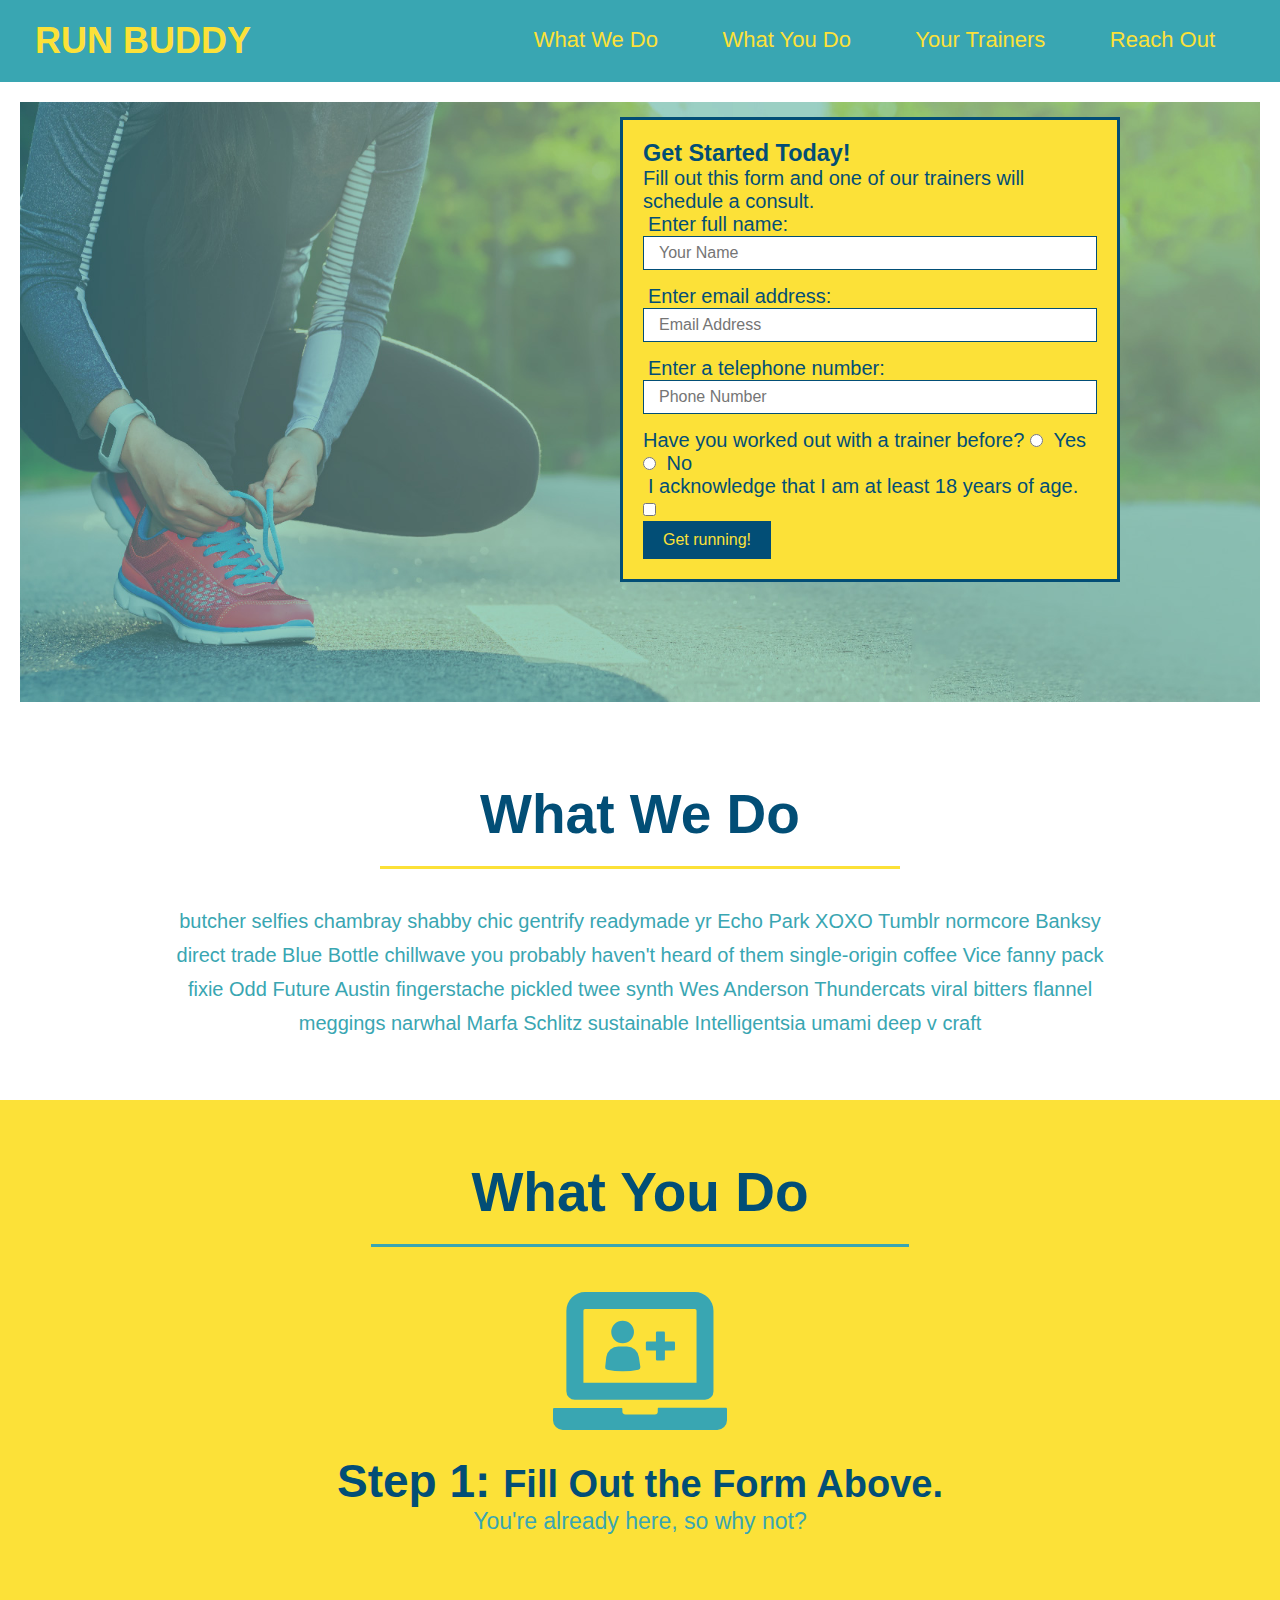
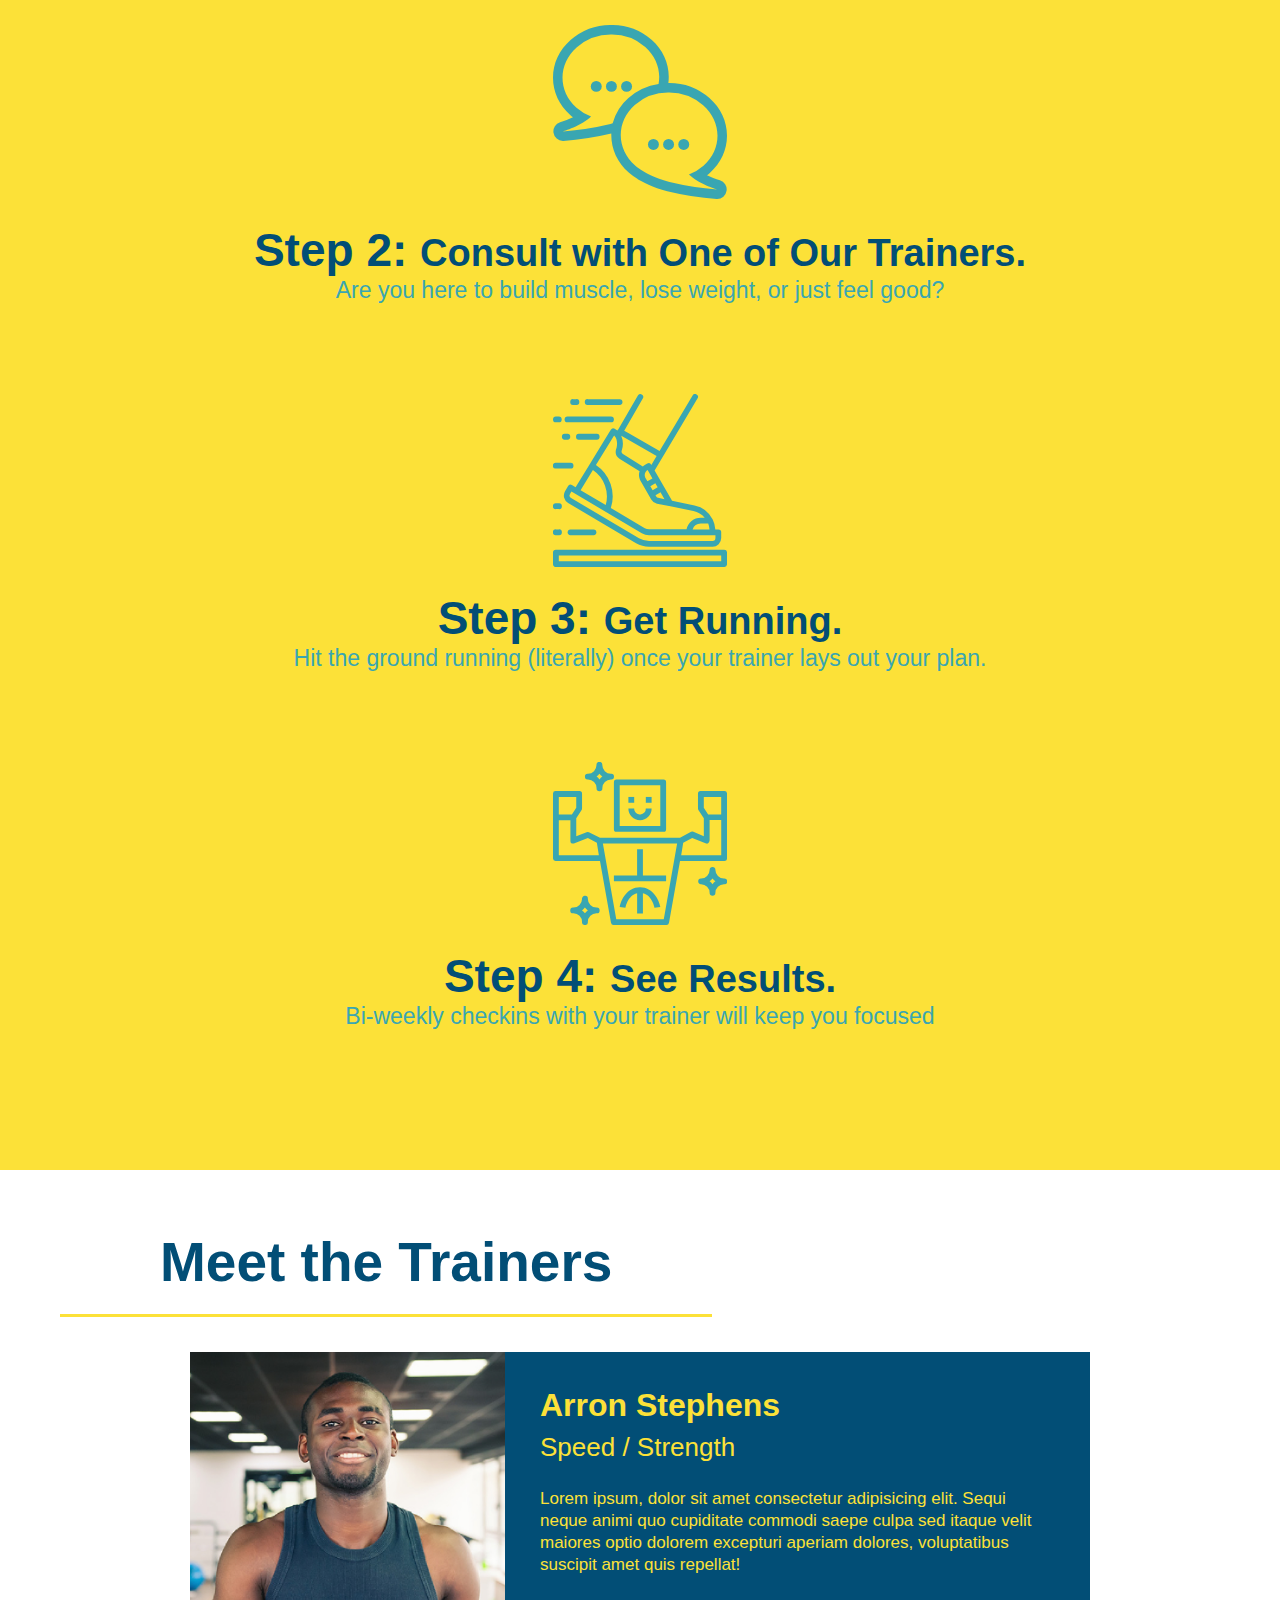
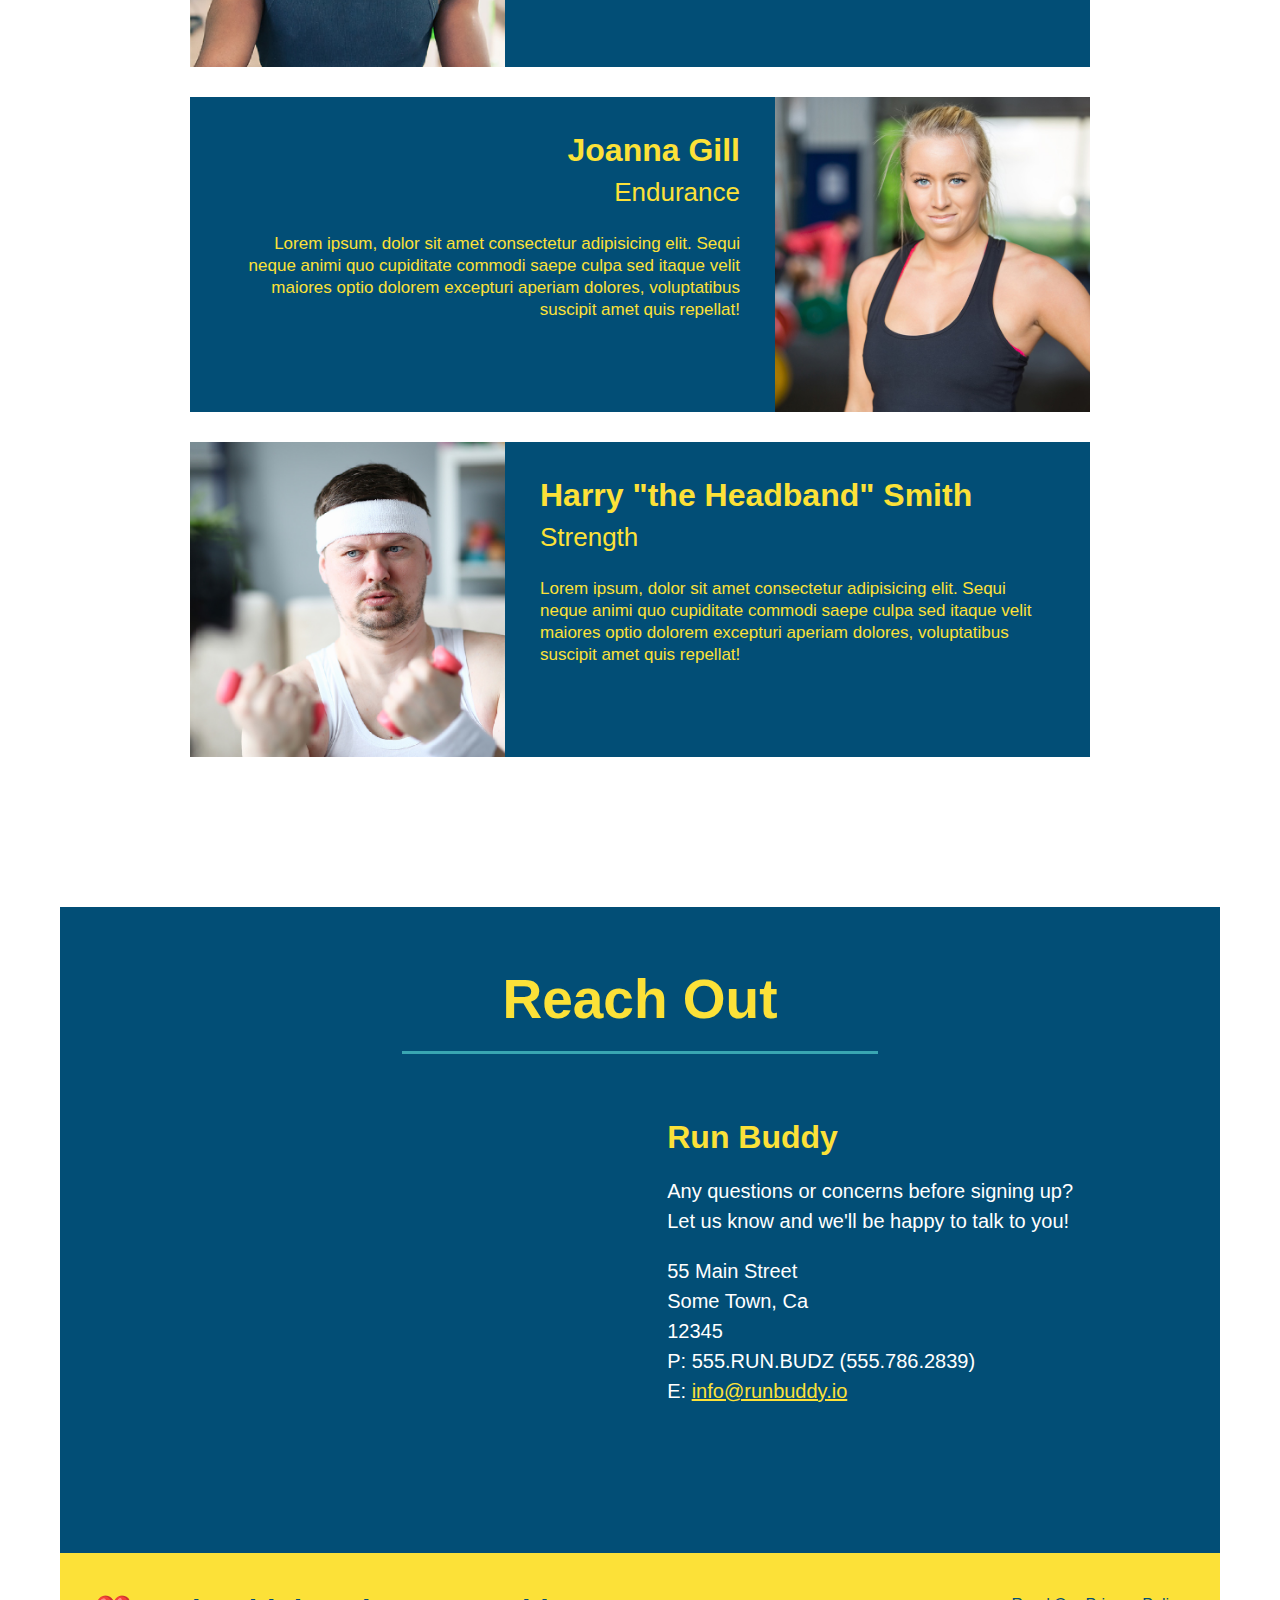
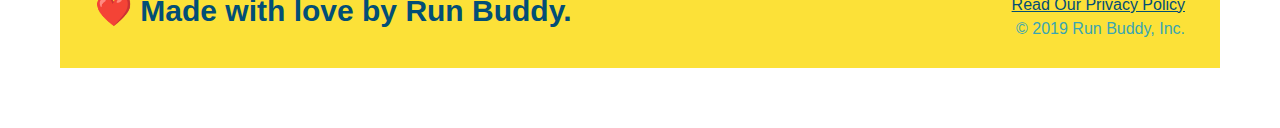
<file: index.html>
<!DOCTYPE html>
<html lang="en">

<head>
    <meta charset="UTF-8">
    <meta name="viewport" content="width=device-width, initial-scale=1.0">
    <title>Run Buddy</title>
    <link rel="stylesheet" href="./assets/css/style.css" />
</head>

<body>
    <!-- navigation -->
    <header>
        <h1>
            <a href="./index.html">RUN BUDDY</a>
        </h1>
        <nav>
            <ul>
                <!-- List item element-->
                <li>
                    <a href="#what-we-do">What We Do</a>
                </li>
                <li>
                    <a href="#what-you-do">What You Do</a>
                </li>
                <li>
                    <a href="#your-trainers">Your Trainers</a>
                </li>
                <li>
                    <a href="#reach-out">Reach Out</a>
                </li>
            </ul>
        </nav>
    </header>

    <!-- hero/jumbotron-->
    <!-- hero section -->
    <section class="hero">
        <div class="hero-form">
            <h3>Get Started Today!</h3>
            <p>Fill out this form and one of our trainers will schedule a consult.</p>
            <form>
                <label for="name">Enter full name:</label>
                <input type="text" placeholder="Your Name" name="name" id="name" class="form-input">

                <label for="email">Enter email address:</label>
                <input type="text" placeholder="Email Address" name="email" id="email" class="form-input">

                <label for="phone">Enter a telephone number:</label>
                <input type="text" placeholder="Phone Number" name="phone" id="phone" class="form-input">
                <p>
                    Have you worked out with a trainer before?
                    <input type="radio" name="trainer-confirm" id="trainer-yes" />
                    <label for="trainer-yes">Yes</label>
                    <input type="radio" name="trainer-confirm" id="trainer-no" />
                    <label for="trainer-no">No</label>
                </p>
                <p>
                    <label for="checkbox">
                        I acknowledge that I am at least 18 years of age.
                    </label>
                    <input type="checkbox" name="age-confirm" id="checkbox" />
                </p>
                <button type="submit">
                    Get running!
                </button>
            </form>
        </div>
    </section>
    <!-- end hero -->

    <!-- "what we do" section -->
    <section id="what-we-do" class="intro">
        <h2 class="section-title primary-border">What We Do</h2>
        <p>
            butcher selfies chambray shabby chic gentrify readymade yr Echo Park XOXO Tumblr normcore Banksy direct
            trade Blue Bottle chillwave you probably haven't heard of them single-origin coffee Vice fanny pack fixie
            Odd Future Austin fingerstache pickled twee synth Wes Anderson Thundercats viral bitters flannel meggings
            narwhal Marfa Schlitz sustainable Intelligentsia umami deep v craft
        </p>
    </section>

    <!-- "what you do" section -->
    <section id="what-you-do" class="steps">
        <h2 class="section-title secondary-border">What You Do</h2>

        <div>
            <img src="./assets/images/step-1.svg" alt="" />
            <h3>Step 1: <span>Fill Out the Form Above.</span></h3>
            <p>You're already here, so why not?</p>
        </div>
        <div>
            <img src="./assets/images/step-2.svg" alt="" />
            <h3>Step 2: <span>Consult with One of Our Trainers.</span></h3>
            <p>Are you here to build muscle, lose weight, or just feel good?</p>
        </div>

        <div>
            <img src="./assets/images/step-3.svg" alt="" />
            <h3>Step 3: <span>Get Running.</span></h3>
            <p>Hit the ground running (literally) once your trainer lays out your plan.</p>
        </div>

        <div>
            <img src="./assets/images/step-4.svg" alt="" />
            <h3>Step 4: <span>See Results.</span></h3>
            <p>Bi-weekly checkins with your trainer will keep you focused</p>
        </div>
    </section>
    <!--"meet the trainers"-->
    <section id="your-trainers">
        <h2 class="section-title primary-border">
            Meet the Trainers
        </h2>
        <article class="trainer">
            <img src="./assets/images/trainer-1.jpg" alt="Arron Stephens in his workout clothes, ready to pump iron" />
            <div class="trainer-bio text-left">
                <h3>Arron Stephens</h3>
                <h4>Speed / Strength</h4>
                <p>Lorem ipsum, dolor sit amet consectetur adipisicing elit. Sequi neque animi quo cupiditate commodi
                    saepe culpa sed itaque velit maiores optio dolorem excepturi aperiam dolores, voluptatibus suscipit
                    amet quis repellat!</p>
            </div>
        </article>
        <!-- second trainer bio -->
        <article class="trainer">
            <div class="trainer-bio text-right">
                <h3>Joanna Gill</h3>
                <h4>Endurance</h4>
                <p>
                    Lorem ipsum, dolor sit amet consectetur adipisicing elit. Sequi neque animi quo cupiditate commodi
                    saepe culpa sed
                    itaque velit maiores optio dolorem excepturi aperiam dolores, voluptatibus suscipit amet quis
                    repellat!
                </p>
            </div>
            <img src="./assets/images/trainer-2.jpg" alt="Joanna Gill cooling off after a workout" />
        </article>

        <!-- third trainer bio -->
        <article class="trainer">
            <img src="./assets/images/trainer-3.jpg"
                alt="Harry Smith wearing a headband and lifting comically small pink weights" />
            <div class="trainer-bio text-left">
                <h3>Harry "the Headband" Smith</h3>
                <h4>Strength</h4>
                <p>
                    Lorem ipsum, dolor sit amet consectetur adipisicing elit. Sequi neque animi quo cupiditate commodi
                    saepe culpa sed
                    itaque velit maiores optio dolorem excepturi aperiam dolores, voluptatibus suscipit amet quis
                    repellat!
                </p>
            </div>
        </article>
    </section>
    <!-- "reach out" ssection -->
    <section>
        <section id="reach-out" class="contact">
            <h2 class="section-title secondary-border">Reach Out</h2>
            <div class="contact-info">
                <iframe
                    src="https://www.google.com/maps/embed?pb=!1m14!1m12!1m3!1d12182.30520634488!2d-74.0652613!3d40.2407219!2m3!1f0!2f0!3f0!3m2!1i1024!2i768!4f13.1!5e0!3m2!1sen!2sus!4v1561060983193!5m2!1sen!2sus"
                    frameborder="0" height="400" width="400" style="border:0" allowfullscreen>
                </iframe>
                <div>
                    <h3>Run Buddy</h3>
                    <p>
                        Any questions or concerns before signing up?
                        <br />
                        Let us know and we'll be happy to talk to you!
                    </p>
                    <address>
                        55 Main Street <br />
                        Some Town, Ca <br />
                        12345<br />
                        P: 555.RUN.BUDZ (555.786.2839)<br />
                        E: <a href="mailto:info@runbuddy.io">info@runbuddy.io</a>
                    </address>
                </div>
            </div>
        </section>

        <!-- footer -->
        <footer>
            <h2>❤️ Made with love by Run Buddy.</h2>
            <div>
                <a href="./privacy-policy.html">Read Our Privacy Policy</a><br />
                &copy; 2019 Run Buddy, Inc.
            </div>
        </footer>
</body>

</html>
</file>
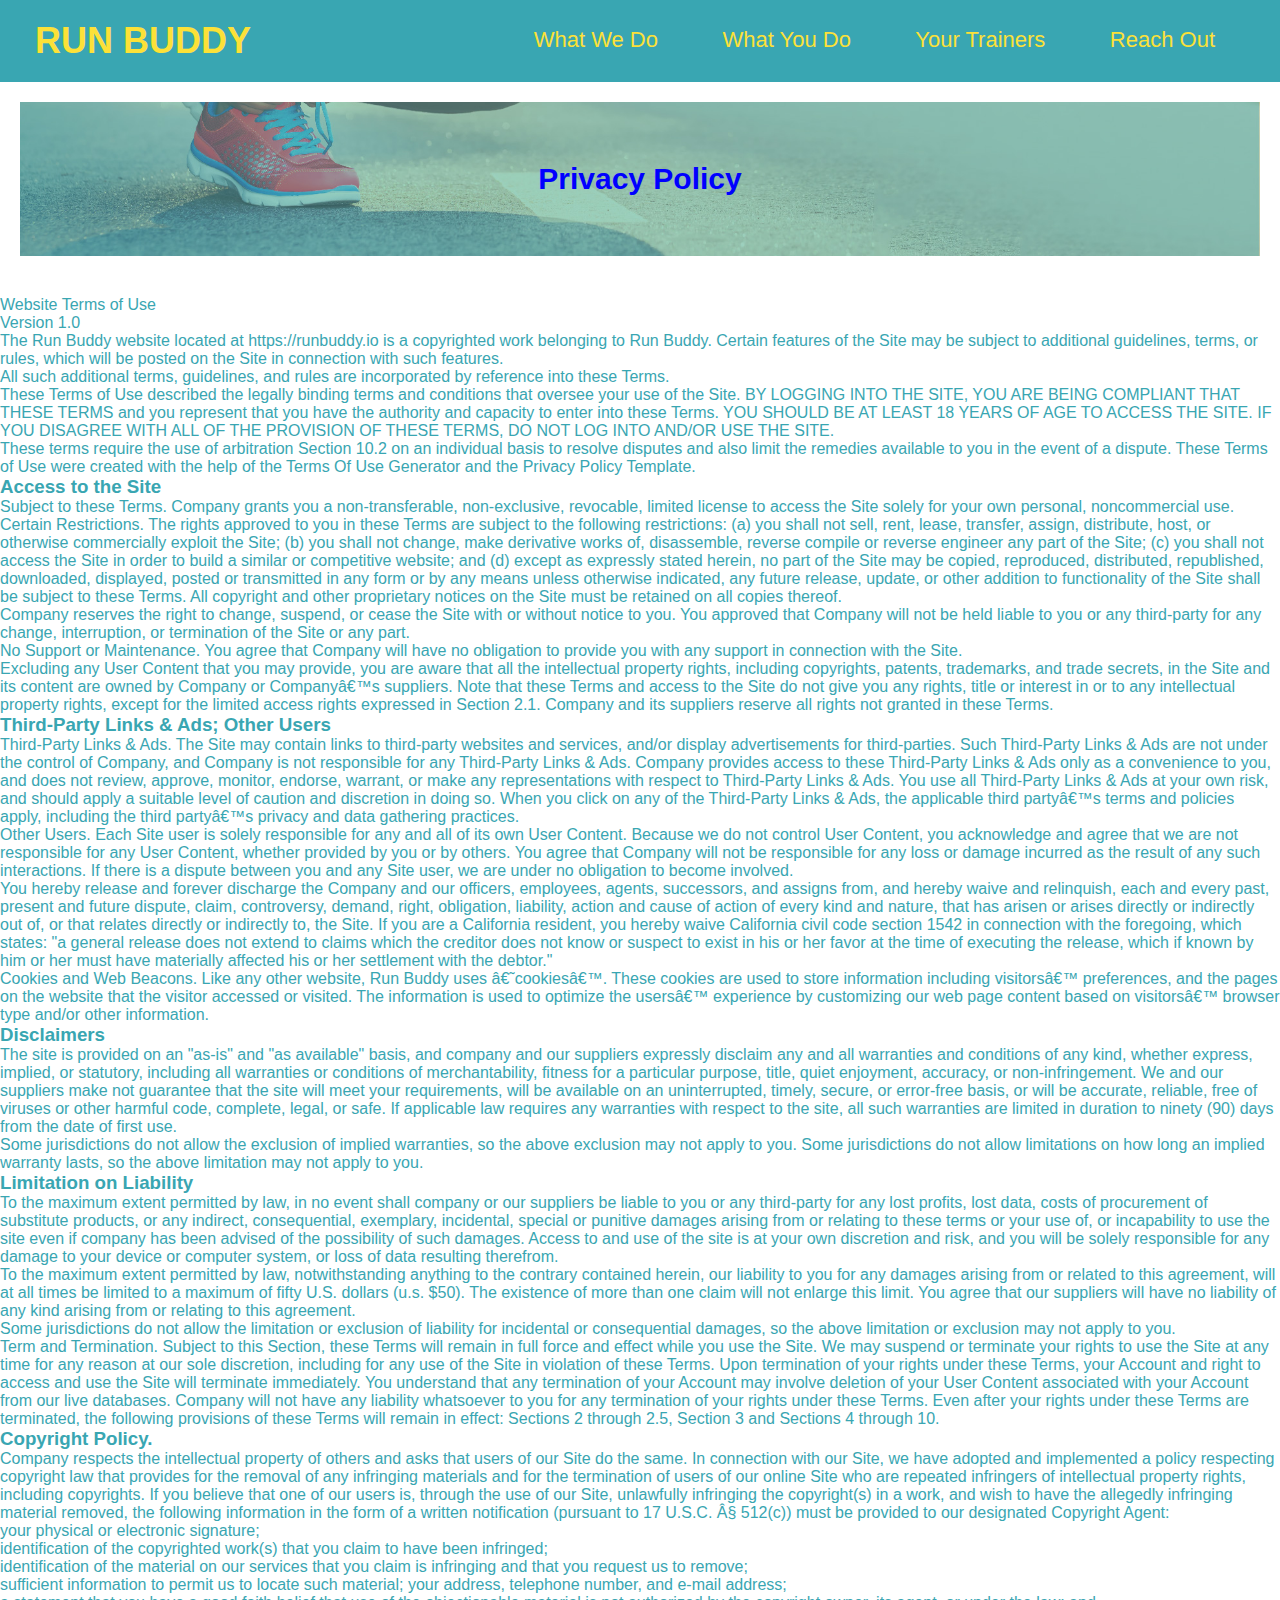
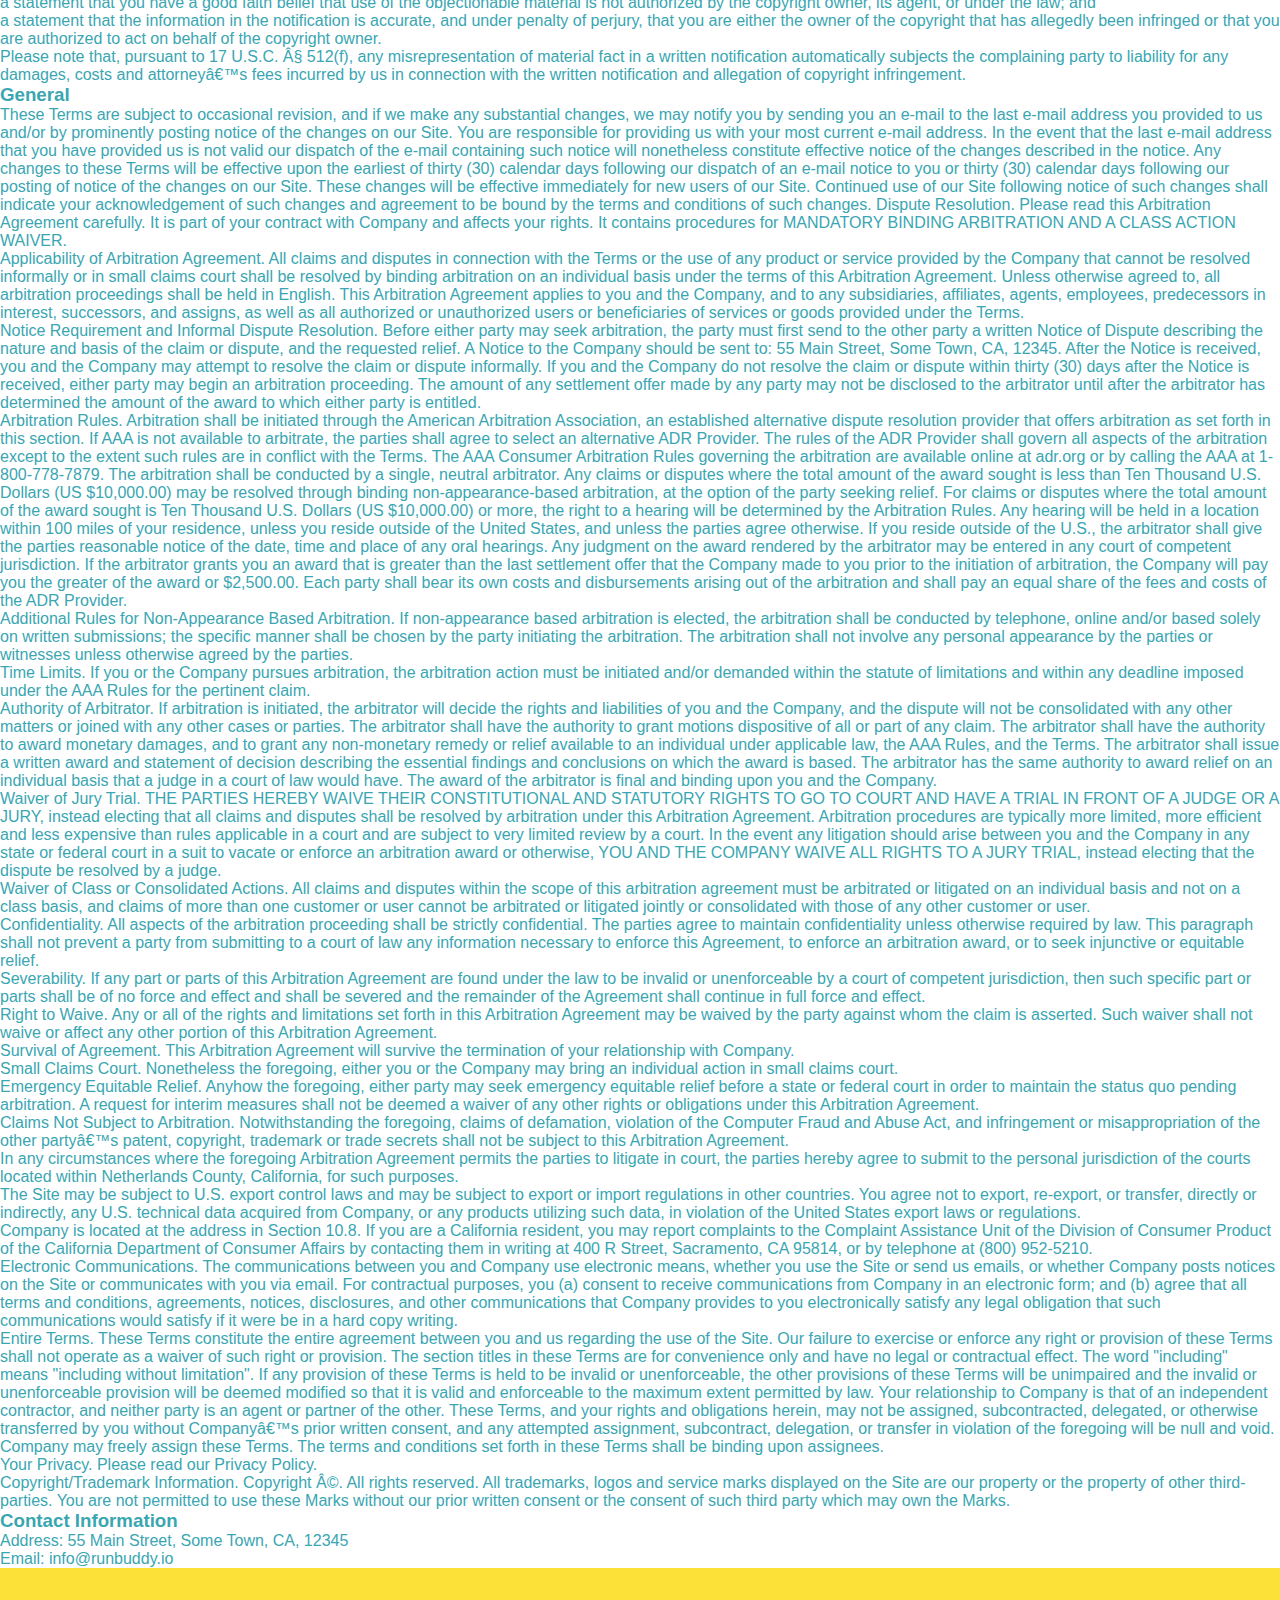
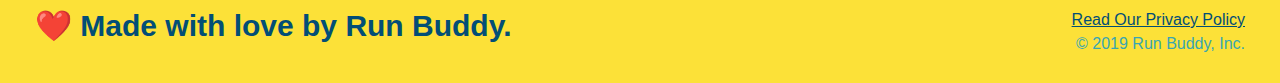
<file: privacy-policy.html>
<!DOCTYPE html>
<html lang="en">
  <head>
    <meta charset="UTF-8" />
    <title>Privacy Policy - Run Buddy</title>
    <link rel="stylesheet" href="./assets/css/style.css" />
    <link rel="stylesheet" href="./assets/css/secondary-styles.css" />
  </head>
  <body>
    <header>
        <h1>
            <a href="./index.html">RUN BUDDY</a>
        </h1>
        <nav>
            <ul>
                <!-- List item element-->
                <li>
                    <a href="./index.html#what-we-do">What We Do</a>
                </li>
                <li>
                    <a href="./index.html#what-you-do">What You Do</a>
                </li>
                <li>
                    <a href="./index.html#your-trainers">Your Trainers</a>
                </li>
                <li>
                    <a href="./index.html#reach-out">Reach Out</a>
                </li>
            </ul>
        </nav>
    </header>

    <section class="hero">
        <h2 class="page-title">
          Privacy Policy
        </h2>
      </section>
    <article class="secondary-content">
        
      <p>
        Website Terms of Use
      </p>

      <p>
        Version 1.0
      </p>

      <p>
        The Run Buddy website located at https://runbuddy.io is a copyrighted work belonging to Run Buddy. Certain
        features of the Site may be subject to additional guidelines, terms, or rules, which will be posted on the Site
        in connection with such features.
      </p>

      <p>
        All such additional terms, guidelines, and rules are incorporated by reference into these Terms.
      </p>

      <p>
        These Terms of Use described the legally binding terms and conditions that oversee your use of the Site. BY
        LOGGING INTO THE SITE, YOU ARE BEING COMPLIANT THAT THESE TERMS and you represent that you have the authority
        and capacity to enter into these Terms. YOU SHOULD BE AT LEAST 18 YEARS OF AGE TO ACCESS THE SITE. IF YOU
        DISAGREE WITH ALL OF THE PROVISION OF THESE TERMS, DO NOT LOG INTO AND/OR USE THE SITE.
      </p>

      <p>
        These terms require the use of arbitration Section 10.2 on an individual basis to resolve disputes and also
        limit the remedies available to you in the event of a dispute. These Terms of Use were created with the help of
        the Terms Of Use Generator and the Privacy Policy Template.
      </p>

      <h3>
        Access to the Site
      </h3>

      <p>
        Subject to these Terms. Company grants you a non-transferable, non-exclusive, revocable, limited license to
        access the Site solely for your own personal, noncommercial use.
      </p>

      <p>
        Certain Restrictions. The rights approved to you in these Terms are subject to the following restrictions: (a)
        you shall not sell, rent, lease, transfer, assign, distribute, host, or otherwise commercially exploit the Site;
        (b) you shall not change, make derivative works of, disassemble, reverse compile or reverse engineer any part of
        the Site; (c) you shall not access the Site in order to build a similar or competitive website; and (d) except
        as expressly stated herein, no part of the Site may be copied, reproduced, distributed, republished, downloaded,
        displayed, posted or transmitted in any form or by any means unless otherwise indicated, any future release,
        update, or other addition to functionality of the Site shall be subject to these Terms. All copyright and other
        proprietary notices on the Site must be retained on all copies thereof.
      </p>

      <p>
        Company reserves the right to change, suspend, or cease the Site with or without notice to you. You approved
        that Company will not be held liable to you or any third-party for any change, interruption, or termination of
        the Site or any part.
      </p>

      <p>
        No Support or Maintenance. You agree that Company will have no obligation to provide you with any support in
        connection with the Site.
      </p>

      <p>
        Excluding any User Content that you may provide, you are aware that all the intellectual property rights,
        including copyrights, patents, trademarks, and trade secrets, in the Site and its content are owned by Company
        or Companyâ€™s suppliers. Note that these Terms and access to the Site do not give you any rights, title or
        interest in or to any intellectual property rights, except for the limited access rights expressed in Section
        2.1. Company and its suppliers reserve all rights not granted in these Terms.
      </p>

      <h3>
        Third-Party Links & Ads; Other Users
      </h3>

      <p>
        Third-Party Links & Ads. The Site may contain links to third-party websites and services, and/or display
        advertisements for third-parties. Such Third-Party Links & Ads are not under the control of Company, and Company
        is not responsible for any Third-Party Links & Ads. Company provides access to these Third-Party Links & Ads
        only as a convenience to you, and does not review, approve, monitor, endorse, warrant, or make any
        representations with respect to Third-Party Links & Ads. You use all Third-Party Links & Ads at your own risk,
        and should apply a suitable level of caution and discretion in doing so. When you click on any of the
        Third-Party Links & Ads, the applicable third partyâ€™s terms and policies apply, including the third partyâ€™s
        privacy and data gathering practices.
      </p>

      <p>
        Other Users. Each Site user is solely responsible for any and all of its own User Content. Because we do not
        control User Content, you acknowledge and agree that we are not responsible for any User Content, whether
        provided by you or by others. You agree that Company will not be responsible for any loss or damage incurred as
        the result of any such interactions. If there is a dispute between you and any Site user, we are under no
        obligation to become involved.
      </p>

      <p>
        You hereby release and forever discharge the Company and our officers, employees, agents, successors, and
        assigns from, and hereby waive and relinquish, each and every past, present and future dispute, claim,
        controversy, demand, right, obligation, liability, action and cause of action of every kind and nature, that has
        arisen or arises directly or indirectly out of, or that relates directly or indirectly to, the Site. If you are
        a California resident, you hereby waive California civil code section 1542 in connection with the foregoing,
        which states: "a general release does not extend to claims which the creditor does not know or suspect to exist
        in his or her favor at the time of executing the release, which if known by him or her must have materially
        affected his or her settlement with the debtor."
      </p>

      <p>
        Cookies and Web Beacons. Like any other website, Run Buddy uses â€˜cookiesâ€™. These cookies are used to store
        information including visitorsâ€™ preferences, and the pages on the website that the visitor accessed or visited.
        The information is used to optimize the usersâ€™ experience by customizing our web page content based on visitorsâ€™
        browser type and/or other information.
      </p>

      <h3>
        Disclaimers
      </h3>

      <p>
        The site is provided on an "as-is" and "as available" basis, and company and our suppliers expressly disclaim
        any and all warranties and conditions of any kind, whether express, implied, or statutory, including all
        warranties or conditions of merchantability, fitness for a particular purpose, title, quiet enjoyment, accuracy,
        or non-infringement. We and our suppliers make not guarantee that the site will meet your requirements, will be
        available on an uninterrupted, timely, secure, or error-free basis, or will be accurate, reliable, free of
        viruses or other harmful code, complete, legal, or safe. If applicable law requires any warranties with respect
        to the site, all such warranties are limited in duration to ninety (90) days from the date of first use.
      </p>

      <p>
        Some jurisdictions do not allow the exclusion of implied warranties, so the above exclusion may not apply to
        you. Some jurisdictions do not allow limitations on how long an implied warranty lasts, so the above limitation
        may not apply to you.
      </p>

      <h3>
        Limitation on Liability
      </h3>

      <p>
        To the maximum extent permitted by law, in no event shall company or our suppliers be liable to you or any
        third-party for any lost profits, lost data, costs of procurement of substitute products, or any indirect,
        consequential, exemplary, incidental, special or punitive damages arising from or relating to these terms or
        your use of, or incapability to use the site even if company has been advised of the possibility of such
        damages. Access to and use of the site is at your own discretion and risk, and you will be solely responsible
        for any damage to your device or computer system, or loss of data resulting therefrom.
      </p>

      <p>
        To the maximum extent permitted by law, notwithstanding anything to the contrary contained herein, our liability
        to you for any damages arising from or related to this agreement, will at all times be limited to a maximum of
        fifty U.S. dollars (u.s. $50). The existence of more than one claim will not enlarge this limit. You agree that
        our suppliers will have no liability of any kind arising from or relating to this agreement.
      </p>

      <p>
        Some jurisdictions do not allow the limitation or exclusion of liability for incidental or consequential
        damages, so the above limitation or exclusion may not apply to you.
      </p>

      <p>
        Term and Termination. Subject to this Section, these Terms will remain in full force and effect while you use
        the Site. We may suspend or terminate your rights to use the Site at any time for any reason at our sole
        discretion, including for any use of the Site in violation of these Terms. Upon termination of your rights under
        these Terms, your Account and right to access and use the Site will terminate immediately. You understand that
        any termination of your Account may involve deletion of your User Content associated with your Account from our
        live databases. Company will not have any liability whatsoever to you for any termination of your rights under
        these Terms. Even after your rights under these Terms are terminated, the following provisions of these Terms
        will remain in effect: Sections 2 through 2.5, Section 3 and Sections 4 through 10.
      </p>

      <h3>
        Copyright Policy.
      </h3>

      <p>
        Company respects the intellectual property of others and asks that users of our Site do the same. In connection
        with our Site, we have adopted and implemented a policy respecting copyright law that provides for the removal
        of any infringing materials and for the termination of users of our online Site who are repeated infringers of
        intellectual property rights, including copyrights. If you believe that one of our users is, through the use of
        our Site, unlawfully infringing the copyright(s) in a work, and wish to have the allegedly infringing material
        removed, the following information in the form of a written notification (pursuant to 17 U.S.C. Â§ 512(c)) must
        be provided to our designated Copyright Agent:
      </p>

      <ul>
        <li>
          your physical or electronic signature;
        </li>
        <li>
          identification of the copyrighted work(s) that you claim to have been infringed;
        </li>
        <li>
          identification of the material on our services that you claim is infringing and that you request us to remove;
        </li>
        <li>
          sufficient information to permit us to locate such material; your address, telephone number, and e-mail
          address;
        </li>
        <li>
          a statement that you have a good faith belief that use of the objectionable material is not authorized by the
          copyright owner, its agent, or under the law; and
        </li>
        <li>
          a statement that the information in the notification is accurate, and under penalty of perjury, that you are
          either the owner of the copyright that has allegedly been infringed or that you are authorized to act on
          behalf of the copyright owner.
        </li>
      </ul>

      <p>
        Please note that, pursuant to 17 U.S.C. Â§ 512(f), any misrepresentation of material fact in a written
        notification automatically subjects the complaining party to liability for any damages, costs and attorneyâ€™s
        fees incurred by us in connection with the written notification and allegation of copyright infringement.
      </p>

      <h3>
        General
      </h3>

      <p>
        These Terms are subject to occasional revision, and if we make any substantial changes, we may notify you by
        sending you an e-mail to the last e-mail address you provided to us and/or by prominently posting notice of the
        changes on our Site. You are responsible for providing us with your most current e-mail address. In the event
        that the last e-mail address that you have provided us is not valid our dispatch of the e-mail containing such
        notice will nonetheless constitute effective notice of the changes described in the notice. Any changes to these
        Terms will be effective upon the earliest of thirty (30) calendar days following our dispatch of an e-mail
        notice to you or thirty (30) calendar days following our posting of notice of the changes on our Site. These
        changes will be effective immediately for new users of our Site. Continued use of our Site following notice of
        such changes shall indicate your acknowledgement of such changes and agreement to be bound by the terms and
        conditions of such changes. Dispute Resolution. Please read this Arbitration Agreement carefully. It is part of
        your contract with Company and affects your rights. It contains procedures for MANDATORY BINDING ARBITRATION AND
        A CLASS ACTION WAIVER.
      </p>

      <p>
        Applicability of Arbitration Agreement. All claims and disputes in connection with the Terms or the use of any
        product or service provided by the Company that cannot be resolved informally or in small claims court shall be
        resolved by binding arbitration on an individual basis under the terms of this Arbitration Agreement. Unless
        otherwise agreed to, all arbitration proceedings shall be held in English. This Arbitration Agreement applies to
        you and the Company, and to any subsidiaries, affiliates, agents, employees, predecessors in interest,
        successors, and assigns, as well as all authorized or unauthorized users or beneficiaries of services or goods
        provided under the Terms.
      </p>

      <p>
        Notice Requirement and Informal Dispute Resolution. Before either party may seek arbitration, the party must
        first send to the other party a written Notice of Dispute describing the nature and basis of the claim or
        dispute, and the requested relief. A Notice to the Company should be sent to: 55 Main Street, Some Town, CA,
        12345. After the Notice is received, you and the Company may attempt to resolve the claim or dispute informally.
        If you and the Company do not resolve the claim or dispute within thirty (30) days after the Notice is received,
        either party may begin an arbitration proceeding. The amount of any settlement offer made by any party may not
        be disclosed to the arbitrator until after the arbitrator has determined the amount of the award to which either
        party is entitled.
      </p>

      <p>
        Arbitration Rules. Arbitration shall be initiated through the American Arbitration Association, an established
        alternative dispute resolution provider that offers arbitration as set forth in this section. If AAA is not
        available to arbitrate, the parties shall agree to select an alternative ADR Provider. The rules of the ADR
        Provider shall govern all aspects of the arbitration except to the extent such rules are in conflict with the
        Terms. The AAA Consumer Arbitration Rules governing the arbitration are available online at adr.org or by
        calling the AAA at 1-800-778-7879. The arbitration shall be conducted by a single, neutral arbitrator. Any
        claims or disputes where the total amount of the award sought is less than Ten Thousand U.S. Dollars (US
        $10,000.00) may be resolved through binding non-appearance-based arbitration, at the option of the party seeking
        relief. For claims or disputes where the total amount of the award sought is Ten Thousand U.S. Dollars (US
        $10,000.00) or more, the right to a hearing will be determined by the Arbitration Rules. Any hearing will be
        held in a location within 100 miles of your residence, unless you reside outside of the United States, and
        unless the parties agree otherwise. If you reside outside of the U.S., the arbitrator shall give the parties
        reasonable notice of the date, time and place of any oral hearings. Any judgment on the award rendered by the
        arbitrator may be entered in any court of competent jurisdiction. If the arbitrator grants you an award that is
        greater than the last settlement offer that the Company made to you prior to the initiation of arbitration, the
        Company will pay you the greater of the award or $2,500.00. Each party shall bear its own costs and
        disbursements arising out of the arbitration and shall pay an equal share of the fees and costs of the ADR
        Provider.
      </p>

      <p>
        Additional Rules for Non-Appearance Based Arbitration. If non-appearance based arbitration is elected, the
        arbitration shall be conducted by telephone, online and/or based solely on written submissions; the specific
        manner shall be chosen by the party initiating the arbitration. The arbitration shall not involve any personal
        appearance by the parties or witnesses unless otherwise agreed by the parties.
      </p>

      <p>
        Time Limits. If you or the Company pursues arbitration, the arbitration action must be initiated and/or demanded
        within the statute of limitations and within any deadline imposed under the AAA Rules for the pertinent claim.
      </p>

      <p>
        Authority of Arbitrator. If arbitration is initiated, the arbitrator will decide the rights and liabilities of
        you and the Company, and the dispute will not be consolidated with any other matters or joined with any other
        cases or parties. The arbitrator shall have the authority to grant motions dispositive of all or part of any
        claim. The arbitrator shall have the authority to award monetary damages, and to grant any non-monetary remedy
        or relief available to an individual under applicable law, the AAA Rules, and the Terms. The arbitrator shall
        issue a written award and statement of decision describing the essential findings and conclusions on which the
        award is based. The arbitrator has the same authority to award relief on an individual basis that a judge in a
        court of law would have. The award of the arbitrator is final and binding upon you and the Company.
      </p>

      <p>
        Waiver of Jury Trial. THE PARTIES HEREBY WAIVE THEIR CONSTITUTIONAL AND STATUTORY RIGHTS TO GO TO COURT AND HAVE
        A TRIAL IN FRONT OF A JUDGE OR A JURY, instead electing that all claims and disputes shall be resolved by
        arbitration under this Arbitration Agreement. Arbitration procedures are typically more limited, more efficient
        and less expensive than rules applicable in a court and are subject to very limited review by a court. In the
        event any litigation should arise between you and the Company in any state or federal court in a suit to vacate
        or enforce an arbitration award or otherwise, YOU AND THE COMPANY WAIVE ALL RIGHTS TO A JURY TRIAL, instead
        electing that the dispute be resolved by a judge.
      </p>

      <p>
        Waiver of Class or Consolidated Actions. All claims and disputes within the scope of this arbitration agreement
        must be arbitrated or litigated on an individual basis and not on a class basis, and claims of more than one
        customer or user cannot be arbitrated or litigated jointly or consolidated with those of any other customer or
        user.
      </p>

      <p>
        Confidentiality. All aspects of the arbitration proceeding shall be strictly confidential. The parties agree to
        maintain confidentiality unless otherwise required by law. This paragraph shall not prevent a party from
        submitting to a court of law any information necessary to enforce this Agreement, to enforce an arbitration
        award, or to seek injunctive or equitable relief.
      </p>

      <p>
        Severability. If any part or parts of this Arbitration Agreement are found under the law to be invalid or
        unenforceable by a court of competent jurisdiction, then such specific part or parts shall be of no force and
        effect and shall be severed and the remainder of the Agreement shall continue in full force and effect.
      </p>

      <p>
        Right to Waive. Any or all of the rights and limitations set forth in this Arbitration Agreement may be waived
        by the party against whom the claim is asserted. Such waiver shall not waive or affect any other portion of this
        Arbitration Agreement.
      </p>

      <p>
        Survival of Agreement. This Arbitration Agreement will survive the termination of your relationship with
        Company.
      </p>

      <p>
        Small Claims Court. Nonetheless the foregoing, either you or the Company may bring an individual action in small
        claims court.
      </p>

      <p>
        Emergency Equitable Relief. Anyhow the foregoing, either party may seek emergency equitable relief before a
        state or federal court in order to maintain the status quo pending arbitration. A request for interim measures
        shall not be deemed a waiver of any other rights or obligations under this Arbitration Agreement.
      </p>

      <p>
        Claims Not Subject to Arbitration. Notwithstanding the foregoing, claims of defamation, violation of the
        Computer Fraud and Abuse Act, and infringement or misappropriation of the other partyâ€™s patent, copyright,
        trademark or trade secrets shall not be subject to this Arbitration Agreement.
      </p>

      <p>
        In any circumstances where the foregoing Arbitration Agreement permits the parties to litigate in court, the
        parties hereby agree to submit to the personal jurisdiction of the courts located within Netherlands County,
        California, for such purposes.
      </p>

      <p>
        The Site may be subject to U.S. export control laws and may be subject to export or import regulations in other
        countries. You agree not to export, re-export, or transfer, directly or indirectly, any U.S. technical data
        acquired from Company, or any products utilizing such data, in violation of the United States export laws or
        regulations.
      </p>

      <p>
        Company is located at the address in Section 10.8. If you are a California resident, you may report complaints
        to the Complaint Assistance Unit of the Division of Consumer Product of the California Department of Consumer
        Affairs by contacting them in writing at 400 R Street, Sacramento, CA 95814, or by telephone at (800) 952-5210.
      </p>

      <p>
        Electronic Communications. The communications between you and Company use electronic means, whether you use the
        Site or send us emails, or whether Company posts notices on the Site or communicates with you via email. For
        contractual purposes, you (a) consent to receive communications from Company in an electronic form; and (b)
        agree that all terms and conditions, agreements, notices, disclosures, and other communications that Company
        provides to you electronically satisfy any legal obligation that such communications would satisfy if it were be
        in a hard copy writing.
      </p>

      <p>
        Entire Terms. These Terms constitute the entire agreement between you and us regarding the use of the Site. Our
        failure to exercise or enforce any right or provision of these Terms shall not operate as a waiver of such right
        or provision. The section titles in these Terms are for convenience only and have no legal or contractual
        effect. The word "including" means "including without limitation". If any provision of these Terms is held to be
        invalid or unenforceable, the other provisions of these Terms will be unimpaired and the invalid or
        unenforceable provision will be deemed modified so that it is valid and enforceable to the maximum extent
        permitted by law. Your relationship to Company is that of an independent contractor, and neither party is an
        agent or partner of the other. These Terms, and your rights and obligations herein, may not be assigned,
        subcontracted, delegated, or otherwise transferred by you without Companyâ€™s prior written consent, and any
        attempted assignment, subcontract, delegation, or transfer in violation of the foregoing will be null and void.
        Company may freely assign these Terms. The terms and conditions set forth in these Terms shall be binding upon
        assignees.
      </p>

      <p>
        Your Privacy. Please read our Privacy Policy.
      </p>

      <p>
        Copyright/Trademark Information. Copyright Â©. All rights reserved. All trademarks, logos and service marks
        displayed on the Site are our property or the property of other third-parties. You are not permitted to use
        these Marks without our prior written consent or the consent of such third party which may own the Marks.
      </p>

      <h3>
        Contact Information
      </h3>

      <p>
        Address: 55 Main Street, Some Town, CA, 12345
      </p>

      <p>
        Email: info@runbuddy.io
      </p>

    </article>
            <!-- footer -->
            <footer>
                <h2>❤️ Made with love by Run Buddy.</h2>
                <div>
                    <a href="./privacy-policy.html">Read Our Privacy Policy</a><br />
                    &copy; 2019 Run Buddy, Inc.
                </div>
            </footer>
  </body>
</html>
</file>
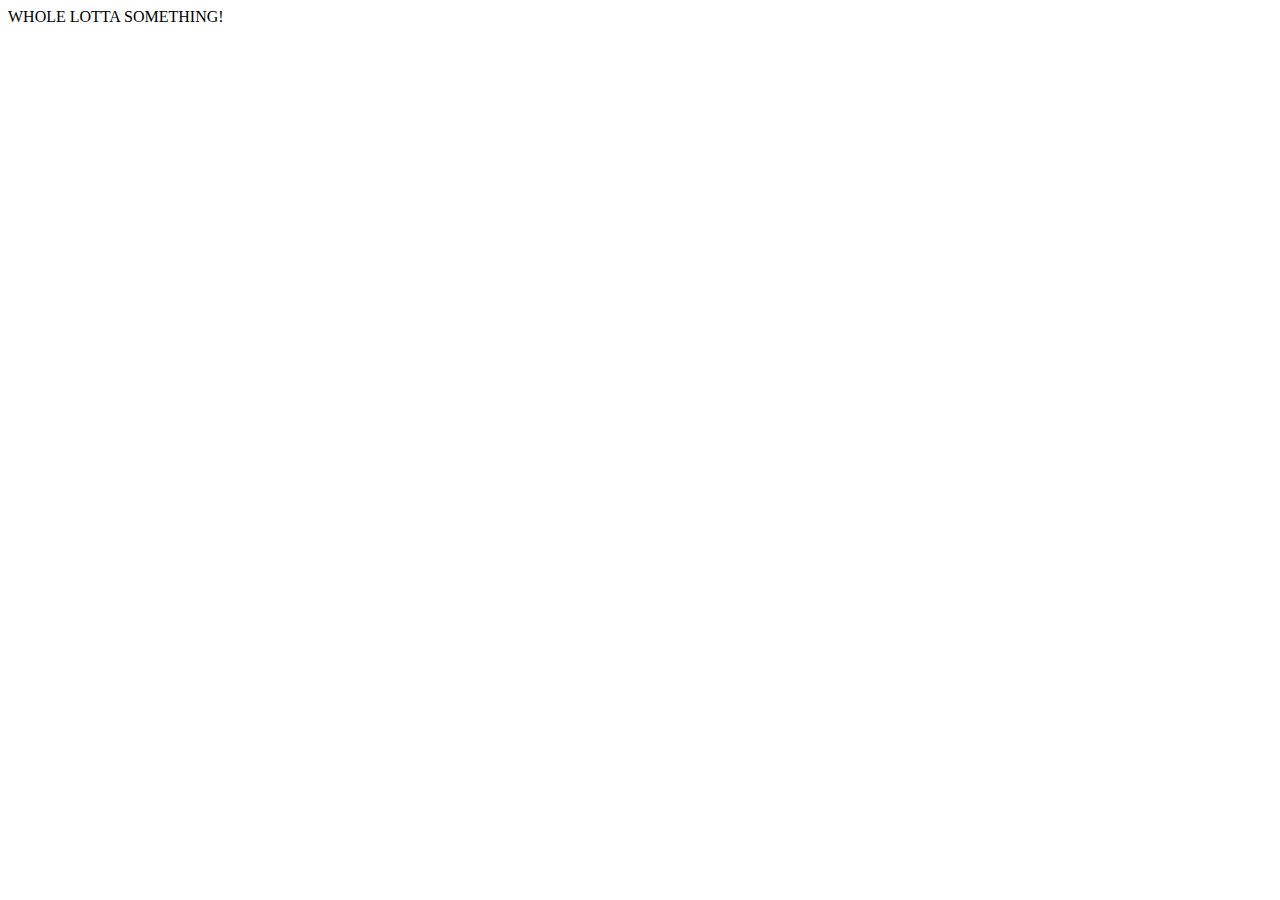
<file: something.html>
<!DOCTYPE html>
<html lang="en">
<head>
    <meta charset="UTF-8">
    <meta name="viewport" content="width=device-width, initial-scale=1.0">
    <title>Document</title>
</head>
<body>
    WHOLE LOTTA SOMETHING!
</body>
</html>
</file>
<file: assets/css/style.css>
* {
  margin: 0;
  padding: 0;
  box-sizing: border-box;
}

body {
  /* more on this crazy alphanumerical value in a minute! */
  color: #39a6b2;
  font-family: Helvetica, Arial, sans-serif;
}

/* apply styles to <header> */
header {
  padding: 20px 35px;
  background-color: #39a6b2;
}

header h1 {
  font-weight: bold;
  font-size: 36px;
  color: #fce138;
  margin: 0;
  display: inline;
}

header a {
  text-decoration: none;
  color: #fce138;
}

header nav {
  float: right;
  margin: 7px 0;
}

header nav ul li {
  display: inline;
}

header nav ul li a {
  margin: 0 30px;
  font-weight: lighter;
  font-size: 22px;
}

footer {
  background: #fce138;
  width: 100%;
  padding: 40px 35px;
}

footer h2 {
  display: inline;
  color: #024e76;
  font-size: 30px;
  margin: 0;
}

footer div {
  float: right;
  line-height: 1.5;
  text-align: right;
}

footer a {
  color: #024e76;
}

section {
  padding: 60px;
}


/* Hero Style Start */
.hero {
  background-image: url("../images/hero-bg.jpg");
  height: 600px;
  background-size: cover;
  background-position: center;
  position: relative;
}

.hero-form {
  border: 3px solid #024e76;
  background-color: #fce138;
  padding: 20px;
  width: 500px;
  color: #024e76;
  position: absolute;
  bottom: 120px;
  right: 140px;
}

.hero-form label {
  margin: 0 5px;
}

.form-input {
  border: 1px solid #024e76;
  display: block;
  padding: 7px 15px;
  font-size: 16px;
  color: #024e76;
  width: 100%;
  margin-bottom: 15px;
}

.hero-form button {
  color: #fce138;
  background-color: #024e76;
  border: none;
  padding: 10px 20px;
  font-size: 16px;
}
/* HERO STYLES END */

/* What you do styles start */
.intro {
  text-align: center;
}


.intro p {
  line-height: 1.7;
  color: #39a6b2;
  width: 80%;
  font-size: 20px;
  margin: 0 auto;
}

.steps { 
  text-align: center;
  background: #fce138;
}

.section-title {
  font-size: 55px;
  color: #024e76;
  margin-bottom: 35px;
  padding: 0 100px 20px 100px;
  display: inline-block;
  border-bottom: 3px solid;
}

.primary-border {
  border-color: #fce138;
}

.secondary-border {
  border-color: #39a6b2;
}

.steps div {
  margin-bottom: 80px;
}

.steps img {
  width: 15%;
  margin: 10px 0;
} 

.steps h3 {
  color: #024e76;
  font-size: 46px;
  margin-top: 10px;
}

.steps p {
  color: #39a6b2;
  font-size: 23px;
}

.steps span {
  font-size: 38px;
}
/* What do you do styles end */

/* Meet the trainers styles start */
.trainers {
  text-align: center;
}

.trainer {
  width: 900px;
  margin: 0 auto 30px auto;
  background: #024e76;
  color: #fce138;
  overflow: auto
}

.trainer img {
  width: 35%;
  float: left;
}

.trainer-bio {
  padding: 35px;
  float: left;
  width: 65%;
}

.text-left {
  text-align: left;
}

.text-right {
  text-align: right;
}

.trainer-bio h3 {
  font-size: 32px;
  margin-bottom: 8px;
}

.trainer-bio h4 {
  font-weight: lighter;
  font-size: 26px;
  margin-bottom: 25px;
}

.trainer-bio p {
  font-size: 17px;
  line-height: 1.3;
}

/* Meet the trainers styles end */

/* Reach out styles begin */
.contact {
  text-align: center;
  background: #024e76;
}

.contact h2 {
  color: #fce138;
}

.contact-info iframe {
  width: 400px;
  height: 400px;
}

.contact-info div {
  width: 410px;
  display: inline-block;
  vertical-align: top;
  text-align: left;
  margin: 30px 0 0 60px;
  color: white;
}

.contact-info h3 {
  color: #fce138;
  font-size: 32px;
}

.contact-info p, .contact-info address {
  margin: 20px 0;
  line-height: 1.5;
  font-size: 20px;
  font-style: normal;
}

.contact-info a {
  color: #fce138;
}



/* Reach out styles end */

/* homepage hero */
.hero {
  margin: 20px;
  background-color: white;
  font-size: 20px;
  color: blue;
}

/* secondary page hero */
/* these two colors will override the ones above in .hero */
.hero-secondary {
  background-color: black;
  color: red;
}
</file>
<file: assets/css/secondary-styles.css>
.hero {
    background-position: bottom;
    height: auto;
    text-align: center;
    margin-bottom: 40px;
  }
</file>
